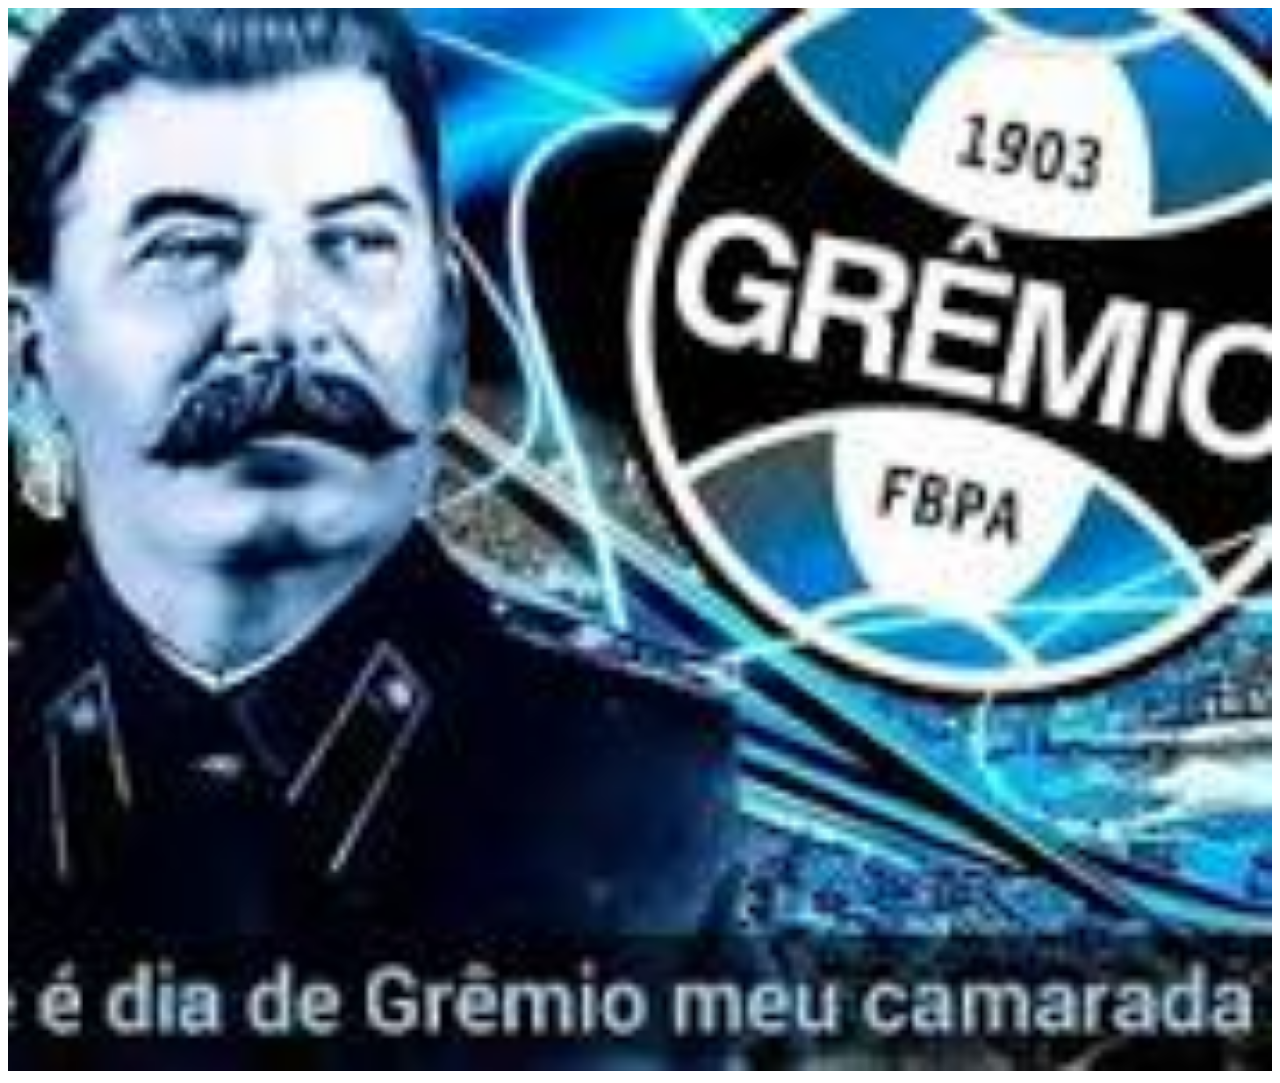
<file: gremio.html>
<!DOCTYPE html>
<html lang="en">
<head>
    <meta charset="UTF-8">
    <meta name="viewport" content="width=device-width, initial-scale=1.0">
    <title>Document</title>
    <style>
        img {
            width: 100%;
            height: auto;
        }
    </style>
</head>
<body>
    <img src="[data-uri]">
</body>
</html>
</file>
